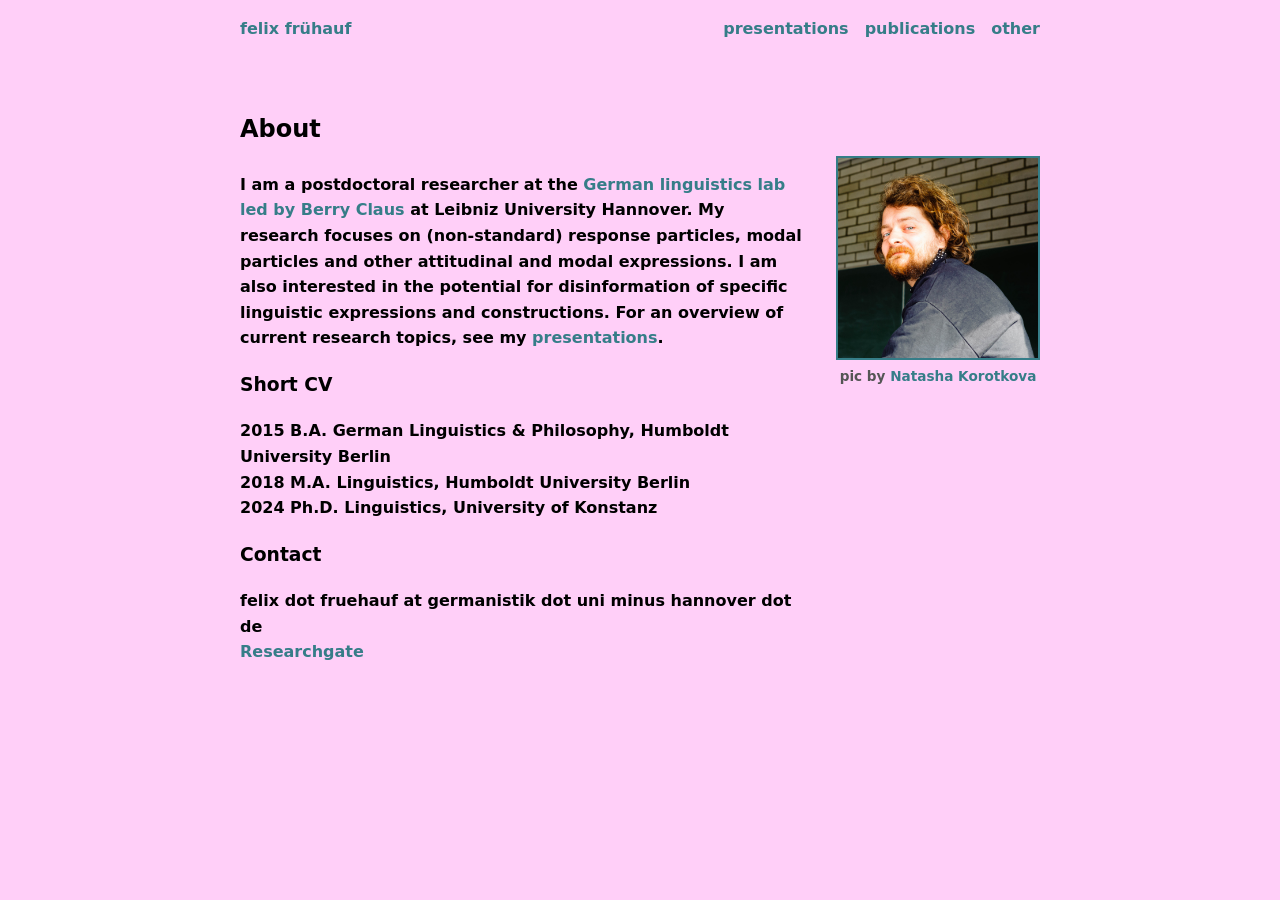
<file: index.html>
<!DOCTYPE html>
<html lang="en">
<head>
  <meta charset="UTF-8" />
  <meta name="viewport" content="width=device-width, initial-scale=1.0"/>
  <meta name="google-site-verification" content="3l50SD-hnrIP3S1Alt2QnnMtWwcvEe8ysbl-FvN33ko" />
  <title>Felix Frühauf</title>
  <link rel="stylesheet" href="css/style.css" />
  <link rel="preconnect" href="https://fonts.bunny.net">
  <link href="https://fonts.bunny.net/css?family=cormorant-garamond:400,400i,600,600i,700,700i&display=swap" rel="stylesheet">
  <link rel="icon" type="image/png" href="images/favicon.png">
</head>
<body>
  <header>
    <div class="header-inner">
      <a href="./index.html">felix frühauf</a>
      <nav>
        <a href="./presentations.html">presentations</a>
        <a href="./publications.html">publications</a>
        <a href="./other.html">other</a>
      </nav>
    </div>  
  </header>

  <main>
    <h2>About</h2>
    <div class="bio">
      <div class="bio-text">
        <p>I am a postdoctoral researcher at the <a href="https://www.germanistik.uni-hannover.de/en/forschung/german-linguistics" target="_blank" rel="noopener noreferrer">German linguistics lab led by Berry Claus</a> at Leibniz University Hannover. My research focuses on (non-standard) response particles, modal particles and other attitudinal and modal expressions. I am also interested in the potential for disinformation of specific linguistic expressions and constructions. For an overview of current research topics, see my <a href="./presentations.html">presentations</a>.
           </p>
      <h3>Short CV</h3>
          <p> 2015 B.A. German Linguistics & Philosophy, Humboldt University Berlin<br>
          2018 M.A. Linguistics, Humboldt University Berlin<br>
          2024 Ph.D. Linguistics, University of Konstanz</p>
       <h3>Contact</h3>  
       <p>felix dot fruehauf at germanistik dot uni minus hannover dot de<br>
       <a href="https://www.researchgate.net/profile/Felix-Fruehauf-3?ev=hdr_xprf" target="_blank" rel="noopener noreferrer">Researchgate</a></p>
      </div>
      <figure class="profile-figure">
        <img src="images/ff-nk.jpg" alt="felix frühauf" class="profile-photo">
        <figcaption>pic by <a href="https://www.flickr.com/people/nkorotkova/" target="_blank" rel="noopener noreferrer">Natasha Korotkova</a></figcaption>
      </figure>
    </div>
  </main>


</body>
</html>
</file>
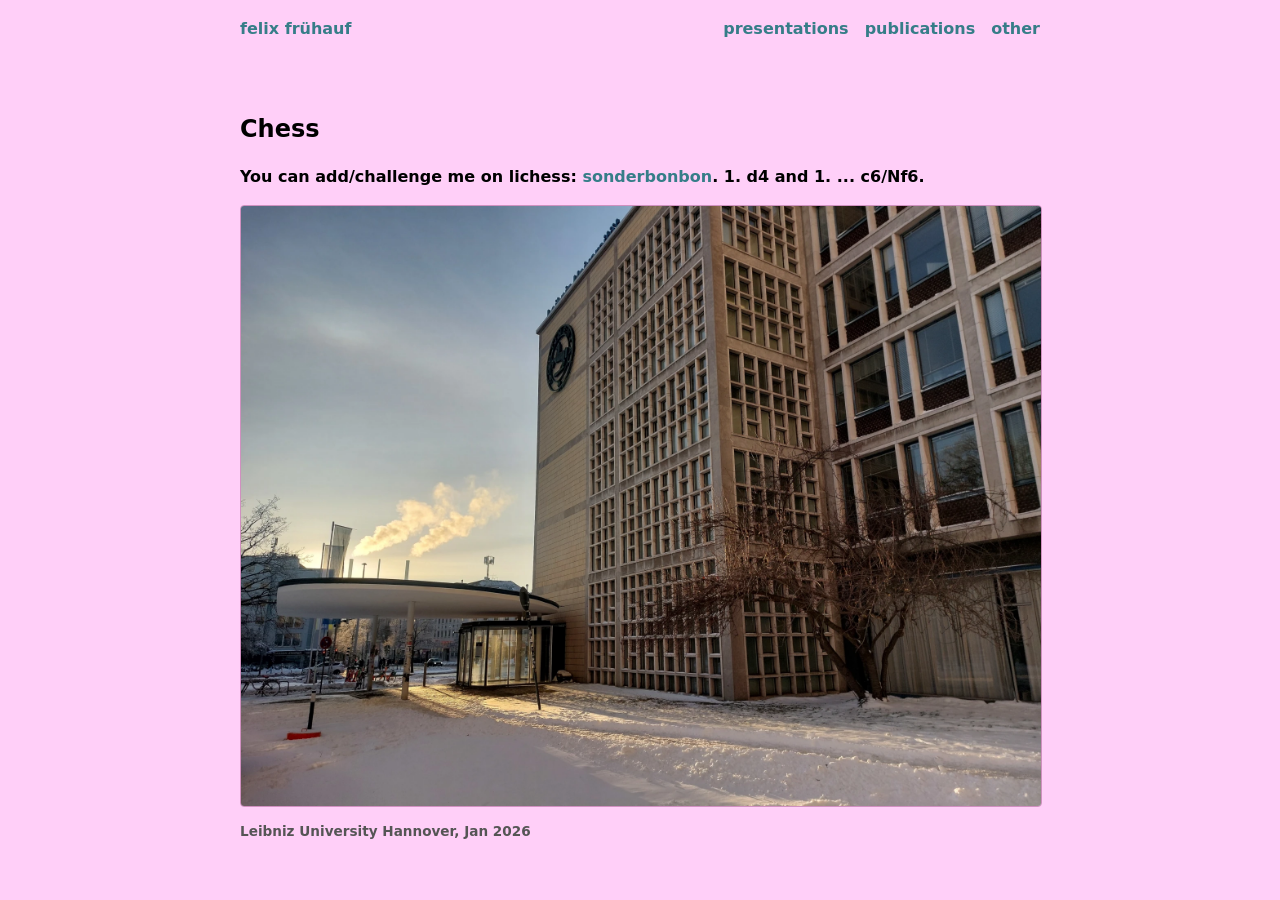
<file: other.html>
<!DOCTYPE html>
<html lang="en">
<head>
  <meta charset="UTF-8" />
  <meta name="viewport" content="width=device-width, initial-scale=1.0"/>
  <title>Felix Frühauf – Other</title>
  <link rel="stylesheet" href="css/style.css" />
  <link rel="preconnect" href="https://fonts.bunny.net">
  <link href="https://fonts.bunny.net/css?family=cormorant-garamond:400,400i,600,600i,700,700i&display=swap" rel="stylesheet">
  <link rel="icon" type="image/png" href="images/favicon.png">
</head>
<body>
  <header>
    <div class="header-inner">
      <a href="./index.html">felix frühauf</a>
      <nav>
        <a href="./presentations.html">presentations</a>
        <a href="./publications.html">publications</a>
        <a href="./other.html">other</a>
      </nav>
    </div>  
  </header>

  <main>
    <h2>Chess</h2>
    
    <p>You can add/challenge me on lichess: <a href="https://lichess.org/@/sonderbonbon" target="_blank" rel="noopener noreferrer"> sonderbonbon</a>. 1. d4 and 1. ... c6/Nf6.</p>
	
     <img src="images/uni-snow.webp" alt="Leibniz University Hannover" class="poster-thumb">
     <figcaption>Leibniz University Hannover, Jan 2026</figcaption>



  </main>


</body>
</html>
</file>
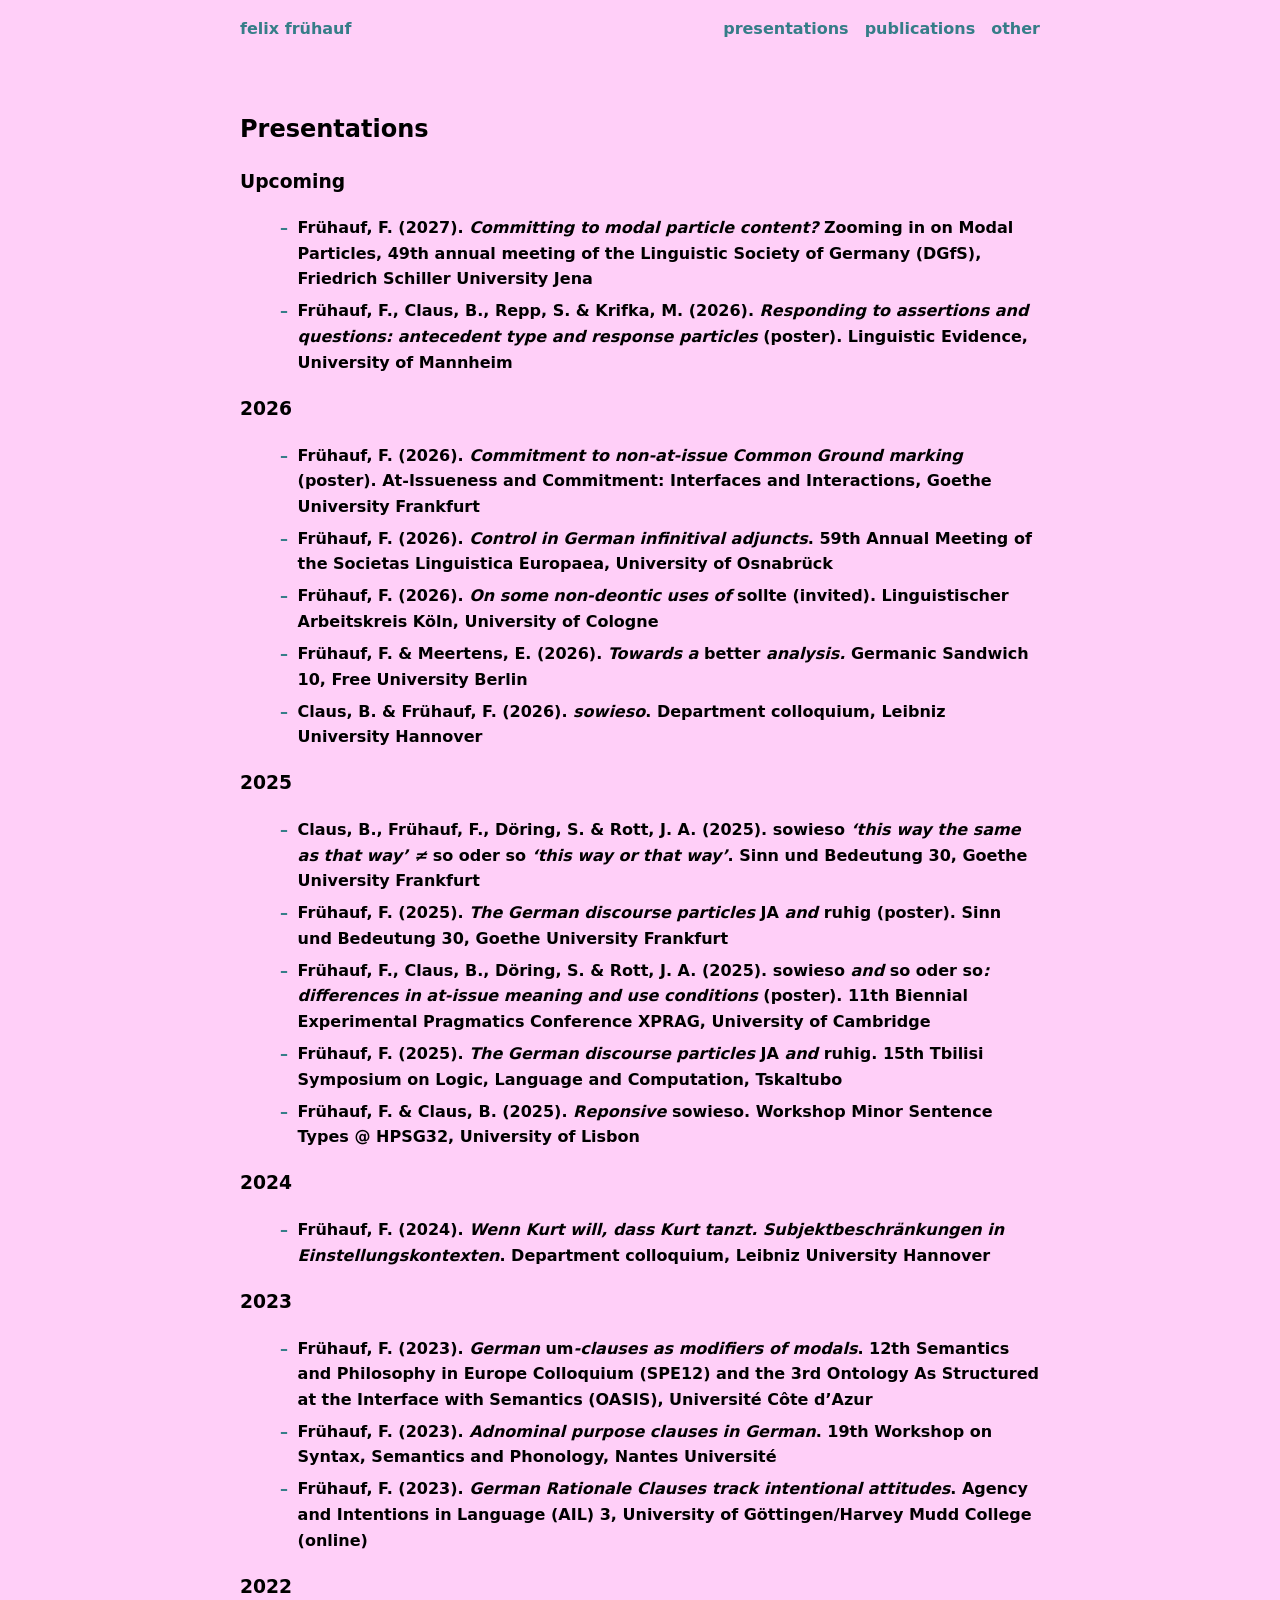
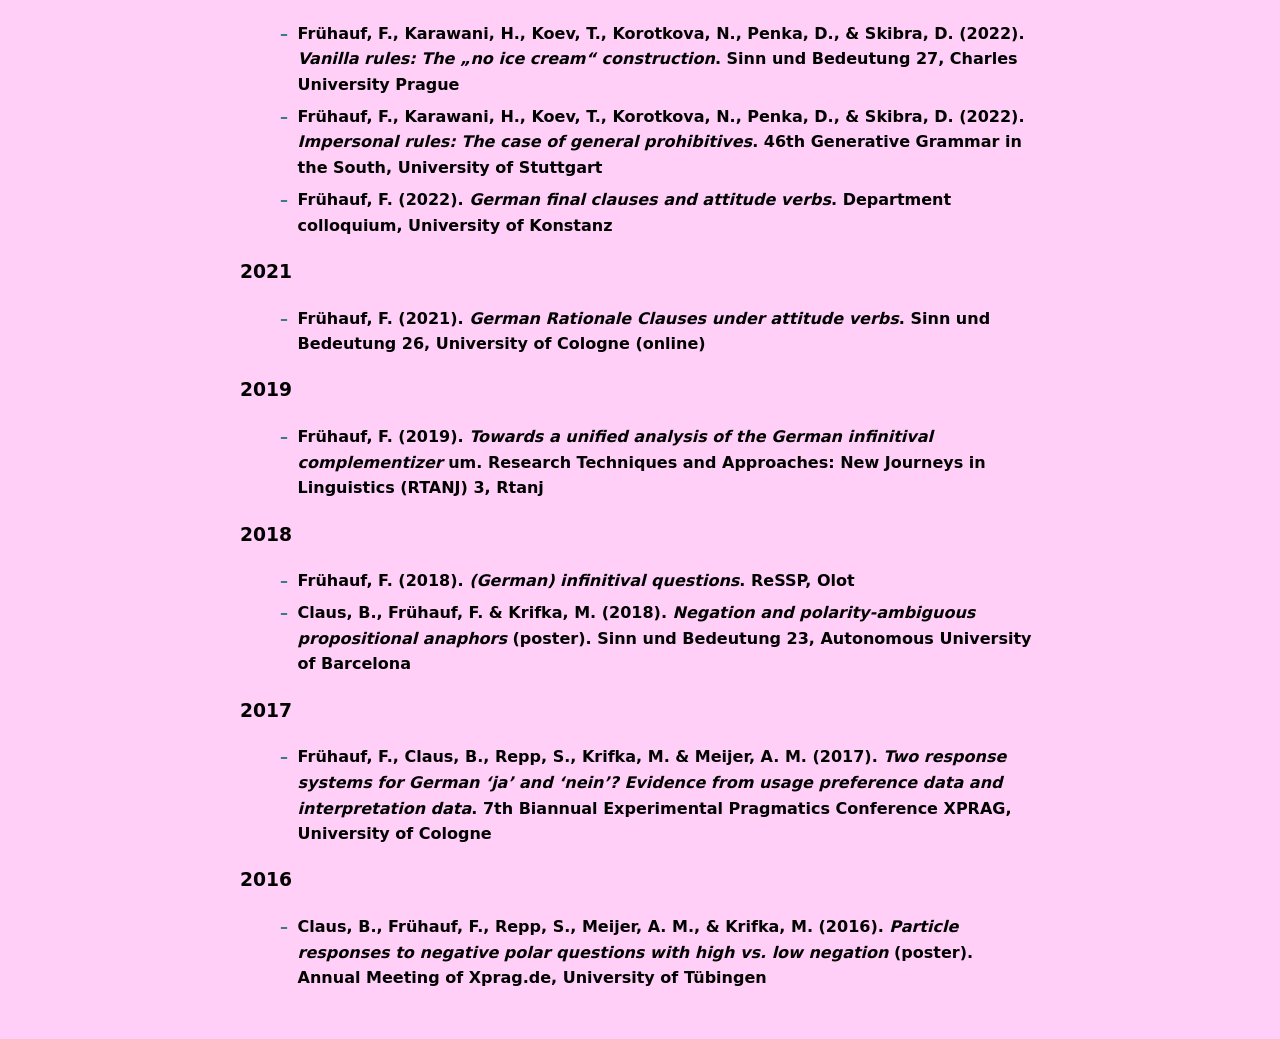
<file: presentations.html>
<!DOCTYPE html>
<html lang="en">
<head>
  <meta charset="UTF-8" />
  <meta name="viewport" content="width=device-width, initial-scale=1.0"/>
  <title>Felix Frühauf – Presentations</title>
  <link rel="stylesheet" href="css/style.css" />
  <link rel="preconnect" href="https://fonts.bunny.net">
  <link href="https://fonts.bunny.net/css?family=cormorant-garamond:400,400i,600,600i,700,700i&display=swap" rel="stylesheet">
  <link rel="icon" type="image/png" href="images/favicon.png">
  <!-- <link rel="stylesheet" href="https://unpkg.com/leaflet@1.9.4/dist/leaflet.css" /> -->
</head>
<body>
  <header>
    <div class="header-inner">
      <a href="./index.html">felix frühauf</a>
      <nav>
        <a href="./presentations.html">presentations</a>
        <a href="./publications.html">publications</a>
        <a href="./other.html">other</a>
      </nav>
    </div>  
  </header>


  <main>
    <h2>Presentations</h2>
    <h3>Upcoming</h3>
    <ul>
	  <li> <span>Frühauf, F. (2027). <em>Committing to modal particle content?</em> Zooming in on Modal Particles, 49th annual meeting of the Linguistic Society of Germany (DGfS), Friedrich Schiller University Jena</span></li>
      <li> <span>Frühauf, F., Claus, B., Repp, S. & Krifka, M. (2026). <em>Responding to assertions and questions: antecedent type and response particles</em> (poster). Linguistic Evidence, University of Mannheim</span> </li>
    </ul>
    <h3>2026</h3>
    <ul>
      <li> <span>Frühauf, F. (2026). <em>Commitment to non-at-issue Common Ground marking</em> (poster). At-Issueness and Commitment: Interfaces and Interactions, Goethe University Frankfurt</span> </li>	
 	  <li> <span>Frühauf, F. (2026). <em>Control in German infinitival adjuncts</em>. 59th Annual Meeting of the Societas Linguistica Europaea, University of Osnabrück</span> </li>	
      <li> <span>Frühauf, F. (2026). <em>On some non-deontic uses of</em> sollte <em></em> (invited). Linguistischer Arbeitskreis Köln, University of Cologne</span> </li>
      <li> <span>Frühauf, F. & Meertens, E. (2026). <em>Towards a</em> better <em>analysis.</em> Germanic Sandwich 10, Free University Berlin</span> </li>
	  <li> <span>Claus, B. & Frühauf, F. (2026). <em>sowieso</em>. Department colloquium, Leibniz University Hannover</span> </li>
    </ul>
    <h3>2025</h3>
    <ul>
      <li> <span>Claus, B., Frühauf, F., Döring, S. & Rott, J. A. (2025). sowieso <em>‘this way the same as that way’ &ne; </em>so oder so<em> ‘this way or that way’</em>. Sinn und Bedeutung 30, Goethe University Frankfurt</span> </li>
      <li> <span>Frühauf, F. (2025). <em>The German discourse particles </em>JA<em> and </em>ruhig (poster). Sinn und Bedeutung 30, Goethe University Frankfurt</span> </li>
      <li> <span>Frühauf, F., Claus, B., Döring, S. & Rott, J. A. (2025). sowieso<em> and </em>so oder so<em>: differences in at-issue meaning and use conditions</em> (poster). 11th Biennial Experimental Pragmatics Conference XPRAG, University of Cambridge</span> </li> 
      <li> <span>Frühauf, F. (2025). <em>The German discourse particles </em>JA<em> and </em>ruhig. 15th Tbilisi Symposium on Logic, Language and Computation, Tskaltubo</span> </li>
      <li> <span>Frühauf, F. & Claus, B. (2025). <em>Reponsive</em> sowieso. Workshop Minor Sentence Types @ HPSG32, University of Lisbon</span> </li> 
    </ul>
	<h3>2024</h3>
    <ul>
      <li> <span>Frühauf, F. (2024). <em>Wenn Kurt will, dass Kurt tanzt. Subjektbeschränkungen in Einstellungskontexten</em>. Department colloquium, Leibniz University Hannover</span> </li>
    </ul>
    <h3>2023</h3>
    <ul>
      <li> <span>Frühauf, F. (2023). <em>German </em>um<em>-clauses as modifiers of modals</em>. 12th Semantics and Philosophy in Europe Colloquium (SPE12) and the 3rd Ontology As Structured at the Interface with Semantics (OASIS), Université Côte d’Azur</span> </li>
      <li> <span>Frühauf, F. (2023). <em>Adnominal purpose clauses in German</em>. 19th Workshop on Syntax, Semantics and Phonology, Nantes Université</span> </li> 
      <li> <span>Frühauf, F. (2023). <em>German Rationale Clauses track intentional attitudes</em>. Agency and Intentions in Language (AIL) 3, University of Göttingen/Harvey Mudd College (online)</span> </li>
    </ul>
    <h3>2022</h3>
    <ul>
      <li> <span>Frühauf, F., Karawani, H., Koev, T., Korotkova, N., Penka, D., & Skibra, D. (2022). <em>Vanilla rules: The „no ice cream“ construction</em>. Sinn und Bedeutung 27, Charles University Prague</span> </li> 
      <li> <span>Frühauf, F., Karawani, H., Koev, T., Korotkova, N., Penka, D., & Skibra, D. (2022). <em>Impersonal rules: The case of general prohibitives</em>. 46th Generative Grammar in the South, University of Stuttgart</span> </li>
	  <li> <span>Frühauf, F. (2022). <em>German final clauses and attitude verbs</em>. Department colloquium, University of Konstanz</span> </li>
    </ul>
    <h3>2021</h3>
    <ul>
      <li> <span>Frühauf, F. (2021). <em>German Rationale Clauses under attitude verbs</em>. Sinn und Bedeutung 26, University of Cologne (online)</span> </li>
     </ul>
    <h3>2019</h3>
    <ul>
      <li> <span>Frühauf, F. (2019). <em>Towards a unified analysis of the German infinitival complementizer</em> um. Research Techniques and Approaches: New Journeys in Linguistics (RTANJ) 3, Rtanj
</span> </li>
    </ul>
    <h3>2018</h3>
    <ul>
      <li> <span>Frühauf, F. (2018). <em>(German) infinitival questions</em>. ReSSP, Olot</span> </li>
      <li> <span>Claus, B., Frühauf, F. & Krifka, M. (2018). <em>Negation and polarity-ambiguous propositional anaphors</em> (poster). Sinn und Bedeutung 23, Autonomous University of Barcelona</span></li>
    </ul>
    <h3>2017</h3>
    <ul>
      <li> <span>Frühauf, F., Claus, B., Repp, S., Krifka, M. & Meijer, A. M. (2017). <em>Two response systems for German ‘ja’ and ‘nein’? Evidence from usage preference data and interpretation data</em>. 7th Biannual Experimental Pragmatics Conference XPRAG, University of Cologne</span> </li>
    </ul>
    <h3>2016</h3>
    <ul>
      <li> <span>Claus, B., Frühauf, F., Repp, S., Meijer, A. M., & Krifka, M. (2016). <em>Particle responses to negative polar questions with high vs. low negation</em> (poster). Annual Meeting of Xprag.de, University of Tübingen</span> </li>
    </ul>
<!--
    <section class="map-section">
       <h2>Places</h2> 
      <div id="travel-map"></div>
    </section>
 -->

  </main>


 <!--
  <script src="https://unpkg.com/leaflet@1.9.4/dist/leaflet.js"></script>
  <script>

    const cities = [
	  { name: "Jena",   	lat: 50.9272, lng: 11.5864,  note: "DGfS 2027" },
      { name: "Tübingen",   lat: 48.5200, lng: 9.0556,   note: "Xprag.de 2016" },
      { name: "Köln",       lat: 50.9333, lng: 6.9500,   note: "Xprag 2017, SuB 2021, Coll. 2026" },
      { name: "Barcelona",  lat: 41.3851, lng: 2.1734,   note: "SuB 2018" },
      { name: "Olot",       lat: 42.1820, lng: 2.4900,   note: "ReSSP 2018" },
      { name: "Rtanj",      lat: 43.7700, lng: 21.8900,  note: "RTANJ 2019" },
      { name: "Stuttgart",  lat: 48.7823, lng: 9.1770,   note: "GGS 2022" },
      { name: "Prague",     lat: 50.0755, lng: 14.4378,  note: "SuB 2022" },
      { name: "Göttingen",  lat: 51.5328, lng: 9.9352,   note: "AIL 2023" },
      { name: "Nantes",     lat: 47.2184, lng: -1.5536,  note: "WoSSP 2023" },
      { name: "Nice",       lat: 43.7102, lng: 7.2620,   note: "SPE/OASIS 2023" },
      { name: "Lisbon",     lat: 38.7223, lng: -9.1393,  note: "HPSG/MST 2025" },
      { name: "Tskaltubo",  lat: 42.3264, lng: 42.6006,  note: "TbILLC 2025" },
      { name: "Cambridge",  lat: 52.2053, lng: 0.1218,   note: "Xprag 2025" },
      { name: "Frankfurt",  lat: 50.1109, lng: 8.6821,   note: "SuB 2025, Commitment 2026" },
      { name: "Berlin",     lat: 52.5200, lng: 13.4050,  note: "Home 2011, GS 2026" },
      { name: "Osnabrück",  lat: 52.2799, lng: 8.0472,   note: "SLE 2026" },
      { name: "Konstanz",   lat: 47.6779, lng: 9.1732,   note: "Home 2018" },
      { name: "Hannover",   lat: 52.3759, lng: 9.7320,   note: "Home 2022" },
      { name: "Mannheim",   lat: 49.4889, lng: 8.4692,   note: "LE 2026" }
    ];

    const map = L.map('travel-map', {
      worldCopyJump: true
    });


    // Alternativ den Ausschnitt der Karte festlegen (Koordinaten, Zoomstufe): .setView([30, 10], 2)

    L.tileLayer('https://{s}.basemaps.cartocdn.com/dark_all/{z}/{x}/{y}{r}.png', {
      attribution: '&copy; <a href="https://www.openstreetmap.org/copyright">OpenStreetMap</a> contributors &copy; <a href="https://carto.com/attributions">CARTO</a>',
      subdomains: 'abcd',
      maxZoom: 19
    }).addTo(map);

    cities.forEach(city => {
      const marker = L.circleMarker([city.lat, city.lng], {
        radius: 4,
        color: 'hotpink',
        weight: 2,
        fillColor: 'hotpink',
        fillOpacity: 0.85
      }).addTo(map);

    const markers = cities.map(city => [city.lat, city.lng]);
    map.fitBounds(markers, { padding: [30, 30] });   
    // Das legt fest, dass der Ausschnitt der Karte mit den verzeichneten Orten mitwächst

      marker.bindPopup(`
        <p class="popup-title">${city.name}</p>
        ${city.note ? `<p class="popup-note">${city.note}</p>` : ''}
      `);

      marker.on('mouseover', () => marker.setStyle({ radius: 6 }));
      marker.on('mouseout', () => marker.setStyle({ radius: 4 }));
    });
  </script>
-->

</body>
</html>
</file>
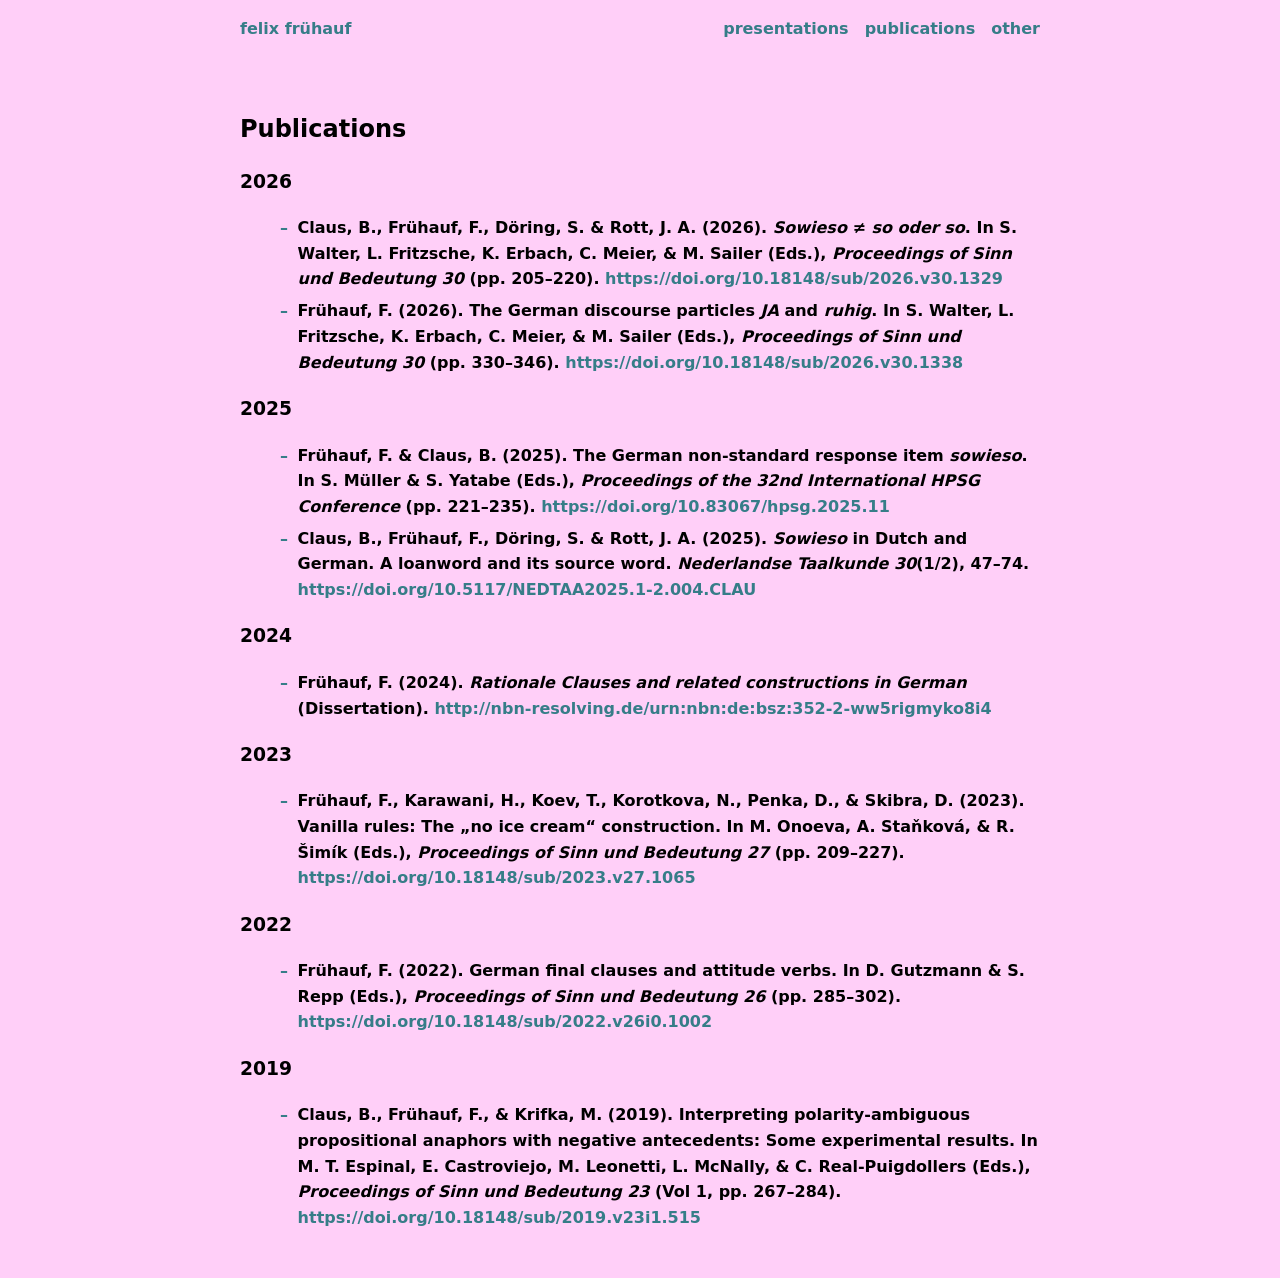
<file: publications.html>
<!DOCTYPE html>
<html lang="en">
<head>
  <meta charset="UTF-8" />
  <meta name="viewport" content="width=device-width, initial-scale=1.0"/>
  <title>Felix Frühauf – Publications</title>
  <link rel="stylesheet" href="css/style.css" />
  <link rel="preconnect" href="https://fonts.bunny.net">
  <link href="https://fonts.bunny.net/css?family=cormorant-garamond:400,400i,600,600i,700,700i&display=swap" rel="stylesheet">
  <link rel="icon" type="image/png" href="images/favicon.png">
</head>
<body>
  <header>
    <div class="header-inner">
      <a href="./index.html">felix frühauf</a>
      <nav>
        <a href="./presentations.html">presentations</a>
        <a href="./publications.html">publications</a>
        <a href="./other.html">other</a>
      </nav>
    </div>  
  </header>
  
  <main>
    <h2>Publications</h2>
    <h3>2026</h3>
    <ul>
	  <li> <span>Claus, B., Frühauf, F., Döring, S. & Rott, J. A. (2026). <em>Sowieso</em> &ne; <em>so oder so</em>. In S. Walter, L. Fritzsche, K. Erbach, C. Meier, & M. Sailer (Eds.), <em>Proceedings of Sinn und Bedeutung 30</em>  (pp. 205–220). <a href="https://doi.org/10.18148/sub/2026.v30.1329" target="_blank" rel="noopener noreferrer">https://doi.org/10.18148/sub/2026.v30.1329</a></span> </li>
      <li> <span>Frühauf, F. (2026). The German discourse particles <em>JA</em> and <em>ruhig</em>. In S. Walter, L. Fritzsche, K. Erbach, C. Meier, & M. Sailer (Eds.), <em>Proceedings of Sinn und Bedeutung 30</em>  (pp. 330–346). <a href="https://doi.org/10.18148/sub/2026.v30.1338" target="_blank" rel="noopener noreferrer">https://doi.org/10.18148/sub/2026.v30.1338</a></span> </li>
    </ul>
    <h3>2025</h3>
    <ul>
	  <li> <span>Frühauf, F. & Claus, B. (2025). The German non-standard response item <em>sowieso</em>. In S. Müller & S. Yatabe (Eds.), <em>Proceedings of the 32nd International HPSG Conference</em> (pp. 221–235). <a href="https://hpsg-proceedings.org/index.php/hpsg/article/view/493" target="_blank" rel="noopener noreferrer">https://doi.org/10.83067/hpsg.2025.11</a> </span> </li>
      <li> <span>Claus, B., Frühauf, F., Döring, S. &  Rott, J. A. (2025). <em>Sowieso</em> in Dutch and German. A loanword and its source word. <em>Nederlandse Taalkunde 30</em>(1/2), 47–74. <a href="https://doi.org/10.5117/NEDTAA2025.1-2.004.CLAU" target="_blank" rel="noopener noreferrer">https://doi.org/10.5117/NEDTAA2025.1-2.004.CLAU</a></span></li>
    </ul>
    <h3>2024</h3>
    <ul>
      <li> <span>Frühauf, F. (2024). <em>Rationale Clauses and related constructions in German</em> (Dissertation). <a href="http://nbn-resolving.de/urn:nbn:de:bsz:352-2-ww5rigmyko8i4" target="_blank" rel="noopener noreferrer">http://nbn-resolving.de/urn:nbn:de:bsz:352-2-ww5rigmyko8i4</a></span> </li>
    </ul>
    <h3>2023</h3>
    <ul>
      <li> <span>Frühauf, F., Karawani, H., Koev, T., Korotkova, N., Penka, D., & Skibra, D. (2023). Vanilla rules: The „no ice cream“ construction. In M. Onoeva, A. Staňková, & R. Šimík (Eds.), <em>Proceedings of Sinn und Bedeutung 27</em> (pp. 209–227). <a href="https://doi.org/10.18148/sub/2023.v27.1065" target="_blank" rel="noopener noreferrer">https://doi.org/10.18148/sub/2023.v27.1065</a></span> </li>
    </ul>
    <h3>2022</h3>
    <ul>
      <li> <span>Frühauf, F. (2022). German final clauses and attitude verbs. In D. Gutzmann & S. Repp (Eds.), <em>Proceedings of Sinn und Bedeutung 26</em> (pp. 285–302). <a href="https://doi.org/10.18148/sub/2022.v26i0.1002" target="_blank" rel="noopener noreferrer">https://doi.org/10.18148/sub/2022.v26i0.1002</a></span> </li>
    </ul>
    <h3>2019</h3>
    <ul>
      <li> <span>Claus, B., Frühauf, F., & Krifka, M. (2019). Interpreting polarity-ambiguous propositional anaphors with negative antecedents: Some experimental results. In M. T. Espinal, E. Castroviejo, M. Leonetti, L. McNally, & C. Real-Puigdollers (Eds.), <em>Proceedings of Sinn und Bedeutung 23</em> (Vol 1, pp. 267–284). <a href="https://doi.org/10.18148/sub/2019.v23i1.515" target="_blank" rel="noopener noreferrer">https://doi.org/10.18148/sub/2019.v23i1.515</a></span> </li>
    </ul>
  </main>


</body>
</html>
</file>
<file: css/style.css>
/* style.css – Zentrales Stylesheet */

/* html { */
  /* font-size: 105%;  */
/* } */

body {
  font-family: 'Cormorant Garamond', system-ui, sans-serif;
  font-weight: 600; 
  font-size: 1.00rem;
  margin: 0;
  padding: 0;
  background-color: #FFCFF8;
  color: #000000;
  line-height: 1.6;
}

header {
  background-color: #FFCFF8;
  padding: 1rem 0;
}

.header-inner {
  max-width: 800px;
  margin: 0 auto;
  padding: 0 5vw;
  display: flex;
  justify-content: space-between;
  align-items: center;
  flex-wrap: wrap;
}

nav {
  display: flex;
  flex-wrap: wrap;
  gap: 1rem;
}

a {
  color: #367D88;
  text-decoration: none;
  font-weight: 700;
}

a:hover {
  text-decoration: underline;
}

nav a {
  text-decoration: none;
  color: #367D88;
}

main {
  padding: 2rem 5vw;
  max-width: 800px;
  margin: auto;
}

h1, h2 {
  margin-bottom: 0.5rem;
}

ul li {
  display: flex;
  align-items: baseline; 
  margin-bottom: 0.4rem;
} 

ul li::before {
  content: "–";
  color: #367D88;
  margin-right: 0.6rem;
  flex-shrink: 0; 
} 

.bio {
  display: flex;
  gap: 2rem;
  align-items: flex-start;
  flex-wrap: wrap;
}

.profile-figure {
  margin: 0;
  text-align: center;
  flex-shrink: 0;
}

.profile-photo {
  width: 200px;
  height: 200px;
  object-fit: cover;
  border: 2px solid #367D88;
  display: block 
}

.bio-text {
  flex: 1;
  min-width: 250px;
}

/* .bio-text p:first-child { */
  /* margin-top: 0; */
/* } */

footer {
  font-size: 0.9rem;
  color: #333;
  margin-top: 2rem;
  text-align: center;
  padding: 1rem;
  background-color: #f0c8f0;
}

/* Bild mit Vorschau */

.poster-grid {
  display: grid;
  grid-template-columns: repeat(auto-fit, minmax(200px, 1fr));
  gap: 1.5rem;
  margin-top: 1rem;
}

.poster {
  margin: 0;
  cursor: pointer;
}

.poster-thumb {
  width: 100%;
  height: auto;
  border: 1px solid #d090c0;
  border-radius: 4px;
  transition: border-color 0.2s;
}

.poster:hover .poster-thumb {
  border-color: #58A4B0;
}

figcaption {
  font-size: 0.85rem;
  color: #555;
  margin-top: 0.4rem;
}

/* Lightbox */
.lightbox {
  display: none;
  position: fixed;
  inset: 0;
  background: rgba(255, 179, 244, 0.92);
  z-index: 1000;
  cursor: pointer;
  align-items: center;
  justify-content: center;
}

.lightbox.active {
  display: flex;
}

#lightbox-img {
  max-width: 90vw;
  max-height: 90vh;
  object-fit: contain;
  border: 1px solid #d090c0;
}

/* --- Travel Map Section --- */

.map-section {
  width: 100%;
  padding: 2rem 0;
}

.map-section h2 {
  text-align: center;
  margin-bottom: 1rem;
}

#travel-map {
  width: 100%;
  max-width: 1100px;
  height: 500px;
  margin: 0 auto;
  border: 1px solid #d090c0;
  border-radius: 8px;
  background-color: #FFB3F4;
}

/* Leaflet-Popups im Seitenstil */
.leaflet-popup-content-wrapper {
  background: #f0c8f0;
  color: #000000;
  border: 1px solid #58A4B0;
  border-radius: 6px;
}

.leaflet-popup-tip {
  background: #f0c8f0;
  border: 1px solid #58A4B0;
}

.leaflet-popup-content {
  margin: 10px 14px;
  font-family: system-ui, sans-serif;
}

.popup-title {
  font-weight: 600;
  font-size: 15px;
  color: #58A4B0;
  margin: 0 0 4px;
}

.popup-note {
  font-size: 13px;
  color: #333;
  margin: 0;
}

.leaflet-control-zoom a {
  background-color: #f0c8f0 !important;
  color: #58A4B0 !important;
  border: 1px solid #d090c0 !important;
}

.leaflet-control-zoom a:hover {
  background-color: #FFB3F4 !important;
}

.leaflet-control-attribution {
  background: rgba(255, 179, 244, 0.7) !important;
  color: #555 !important;
}

.leaflet-control-attribution a {
  color: #333 !important;
}
</file>
